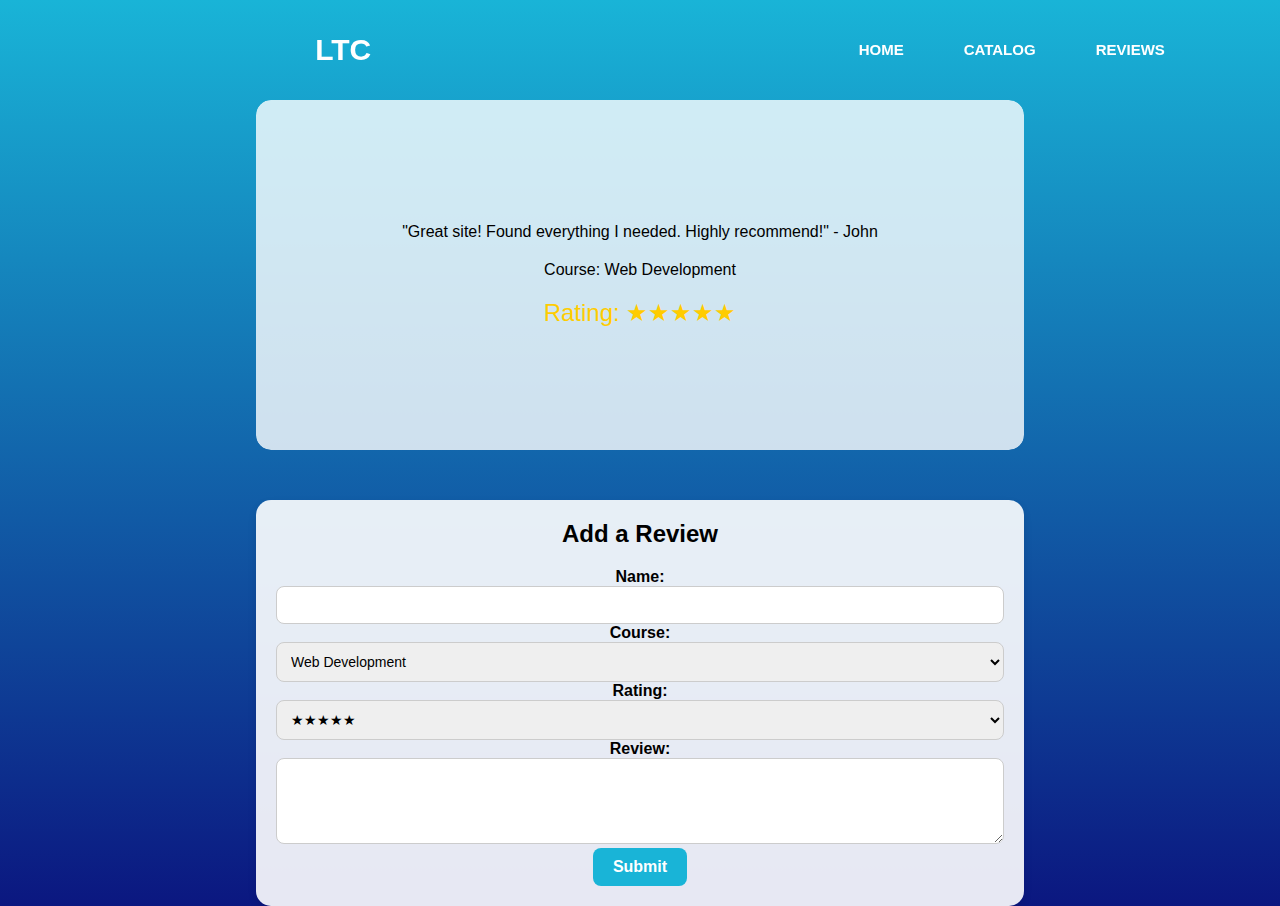
<file: index1.html>
<!DOCTYPE html>
<html lang="en">

<head>
  <meta charset="UTF-8">
  <meta name="viewport" content="width=device-width, initial-scale=1.0">
  <title>Reviews</title>
  <link rel="stylesheet" href="style2.css">
</head>

<body>
  <header>
    <a href="./index.html" class="logo">LTC</a>
    <ul class="navbar">
      <li><a href="./index.html">HOME</a></li>
      <li><a href="./index2.html">CATALOG</a></li>
      <li><a href="./index1.html">REVIEWS</a></li>
    </ul>
  </header>
  <section class="reviews">
    <div class="slider">
      <div class="slide" id="slide1">
        <p>"Great site! Found everything I needed. Highly recommend!" - John</p>
        <p>Course: Web Development</p>
        <p>Rating: ★★★★★</p>
      </div>
      <div class="slide" id="slide2">
        <p>"The information is nicely presented, but it all depends on your practice!." - Mary</p>
        <p>Course: Interface Design</p>
        <p>Rating: ★★★★☆</p>
      </div>
      <div class="slide" id="slide3">
        <p>"I completed the course and got hired! Cool teachers and atmosphere." - Alex</p>
        <p>Course: Marketing</p>
        <p>Rating: ★★★★★</p>
      </div>
      <div class="slide" id="slide4">
        <p>"Prices are lower than competitors, and the quality is top-notch." - Olivia</p>
        <p>Course: Data Analysis</p>
        <p>Rating: ★★★★☆</p>
      </div>
    </div>
    <form class="review-form" id="reviewForm">
      <h2>Add a Review</h2>
      <label for="name">Name:</label>
      <input type="text" id="name" name="name" required>

      <label for="course">Course:</label>
      <select id="course" name="course" required>
        <option value="Web Development">Web Development</option>
        <option value="Interface Design">Interface Design</option>
        <option value="Marketing">Marketing</option>
        <option value="Data Analysis">Data Analysis</option>
        <option value="C-Programmer">C-Programmer</option>
      </select>

      <label for="rating">Rating:</label>
      <select id="rating" name="rating" required>
        <option value="5">★★★★★</option>
        <option value="4">★★★★☆</option>
        <option value="3">★★★☆☆</option>
        <option value="2">★★☆☆☆</option>
        <option value="1">★☆☆☆☆</option>
      </select>

      <label for="review">Review:</label>
      <textarea id="review" name="review" rows="4" required></textarea>

      <button type="submit">Submit</button>
    </form>
  </section>
  <script src="script3.js"></script>
</body>

</html>
</file>
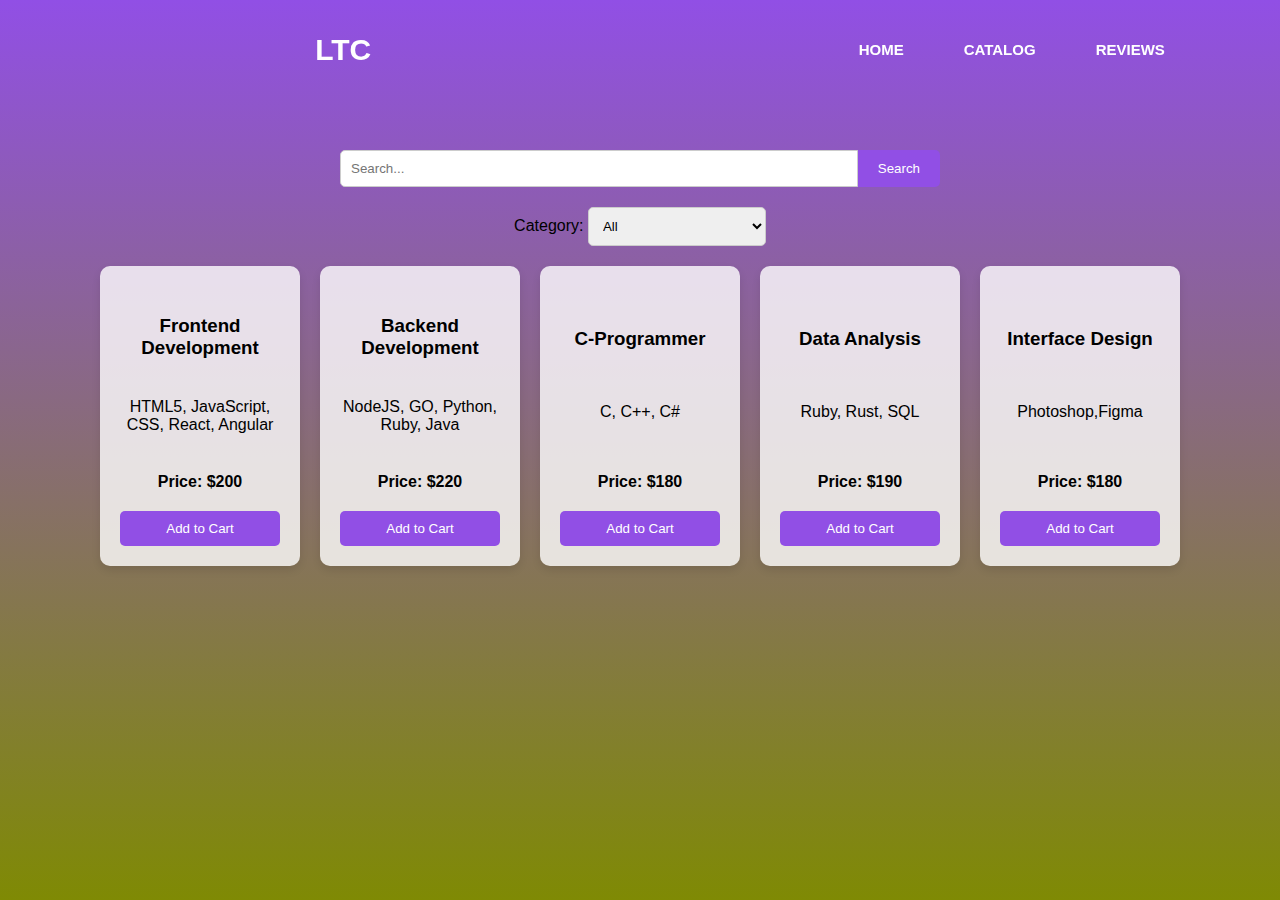
<file: index2.html>
<!DOCTYPE html>
<html lang="en">

<head>
  <meta charset="UTF-8">
  <meta name="viewport" content="width=device-width, initial-scale=1.0">
  <title>Catalog</title>
  <link rel="stylesheet" href="style1.css">
</head>

<body>
<header>
  <a href="./index.html" class="logo">LTC</a>
  <ul class="navbar">
    <li><a href="./index.html">HOME</a></li>
    <li><a href="./index2.html">CATALOG</a></li>
    <li><a href="./index1.html">REVIEWS</a></li>
  </ul>
</header>
  <section class="catalog">
    <div class="search-bar">
      <input type="text" id="searchInput" placeholder="Search...">
      <button onclick="searchCatalog()">Search</button>
    </div>
    <div class="filter">
      <label for="category">Category:</label>
      <select id="category" onchange="filterCatalog()">
        <option value="all">All</option>
        <option value="front">Frontend Development</option>
        <option value="back">Backend Development</option>
        <option value="design">Design</option>
        <option value="programmer">C-Programmer</option>
        <option value="data">Data Analysis</option>
      </select>
    </div>
    <div class="catalog-items">
      <div class="item-card">
        <h3>Frontend Development</h3>
        <p>HTML5, JavaScript, CSS, React, Angular</p>
        <p class="price">Price: $200</p>
        <button>Add to Cart</button>
      </div>
      <div class="item-card">
        <h3>Backend Development</h3>
        <p>NodeJS, GO, Python, Ruby, Java</p>
        <p class="price">Price: $220</p>
        <button>Add to Cart</button>
      </div>
      <div class="item-card">
        <h3>C-Programmer</h3>
        <p>C, C++, C#</p>
        <p class="price">Price: $180</p>
        <button>Add to Cart</button>
      </div>
      <div class="item-card">
        <h3>Data Analysis</h3>
        <p>Ruby, Rust, SQL</p>
        <p class="price">Price: $190</p>
        <button>Add to Cart</button>
      </div>
      <div class="item-card">
        <h3>Interface Design</h3>
        <p>Photoshop,Figma</p>
        <p class="price">Price: $180</p>
        <button>Add to Cart</button>
      </div>
      
    </div>
  </section>
  <script src="script1.js"></script>
</body>

</html>
</file>
<file: style2.css>
* {
  padding: 0;
  margin: 0;
  box-sizing: border-box;
  font-family: 'Segoe UI', Tahoma, Geneva, Verdana, sans-serif;
  list-style: none;
  text-decoration: none;
}

header {
  position: fixed;
  right: 0;
  top: 0;
  z-index: 1000;
  width: 100%;
  display: flex;
  align-items: center;
  justify-content: space-between;
  padding: 33px 9%;
  background: transparent;
}

.logo {
  font-size: 30px;
  font-weight: 700;
  color: white;
  margin-left: 200px;
}

.navbar {
  display: flex;
}

.navbar a {
  color: white;
  margin-left: 60px;
  font-size: 15px;
  font-weight: 600;
  border-bottom: 2px solid transparent;
  transition: all .55s ease;
}

.navbar a:hover {
  border-bottom: 2px solid white;
}

.reviews {
  height: 100%;
  width: 100%;
  min-height: 100vh;
  background: linear-gradient(#19B4D7, #0B1780);
  display: flex;
  justify-content: center;
  align-items: center;
  flex-direction: column;
  padding-top: 100px;
}

.slider {
  width: 60%;
  height: 350px;
  overflow: hidden;
  position: relative;
  border-radius: 15px;
  margin-bottom: 50px;
}

.slide {
  width: 100%;
  height: 100%;
  position: absolute;
  top: 100%;
  left: 0;
  display: flex;
  flex-direction: column;
  justify-content: center;
  align-items: center;
  background: rgba(255, 255, 255, 0.8);
  border-radius: 15px;
  transition: top 0.5s ease-in-out, transform 0.3s ease;
  text-align: center;
  padding: 20px;
}

.slide.active {
  top: 0;
}

.slide.inactive {
  top: -100%;
}

.slide p {
  margin: 10px 0;
}

.slide p:last-child {
  font-size: 24px;
  color: #ffcc00;
}

.review-form {
  width: 60%;
  background: rgba(255, 255, 255, 0.9);
  padding: 20px;
  border-radius: 15px;
  box-shadow: 0 4px 8px rgba(0, 0, 0, 0.1);
  text-align: center;
}

.review-form h2 {
  margin-bottom: 20px;
}

.review-form form {
  display: flex;
  flex-direction: column;
  gap: 15px;
}

.review-form label {
  font-size: 16px;
  font-weight: 600;
}

.review-form input,
.review-form select,
.review-form textarea {
  padding: 10px;
  font-size: 14px;
  border: 1px solid #ccc;
  border-radius: 8px;
  width: 100%;
}

.review-form button {
  padding: 10px 20px;
  font-size: 16px;
  font-weight: 600;
  color: white;
  background: #19B4D7;
  border: none;
  border-radius: 8px;
  cursor: pointer;
  transition: background 0.3s ease;
}

.review-form button:hover {
  background: #0B1780;
}

/* Animation for hover effect */
.slide.hover {
  transform: scale(1.05);
}
</file>
<file: style1.css>
* {
  padding: 0;
  margin: 0;
  box-sizing: border-box;
  font-family: 'Segoe UI', Tahoma, Geneva, Verdana, sans-serif;
  list-style: none;
  text-decoration: none;
}

header {
  position: fixed;
  right: 0;
  top: 0;
  z-index: 1000;
  width: 100%;
  display: flex;
  align-items: center;
  justify-content: space-between;
  padding: 33px 9%;
  background: transparent;
}

.logo {
  font-size: 30px;
  font-weight: 700;
  color: white;
  margin-left: 200px;
}

.navbar {
  display: flex;
}

.navbar a {
  color: white;
  margin-left: 60px;
  font-size: 15px;
  font-weight: 600;
  border-bottom: 2px solid transparent;
  transition: all .55s ease;
}

.navbar a:hover {
  border-bottom: 2px solid white;
}

.catalog {
  height: 100%;
  width: 100%;
  min-height: 100vh;
  background: linear-gradient(#914FE5, #7F8A04);
  display: flex;
  flex-direction: column;
  align-items: center;
  padding-top: 150px;
  padding-bottom: 50px;
}

.search-bar {
  display: flex;
  margin-bottom: 20px;
  width: 100%;
  max-width: 600px;
}

.search-bar input {
  flex-grow: 1;
  padding: 10px;
  border-radius: 5px 0 0 5px;
  border: 1px solid #ccc;
}

.search-bar button {
  padding: 10px 20px;
  background-color: #914FE5;
  color: white;
  border: none;
  border-radius: 0 5px 5px 0;
  cursor: pointer;
}

.search-bar button:hover {
  background-color: #7F8A04;
}

.filter {
  margin-bottom: 20px;
}

.filter select {
  padding: 10px;
  border-radius: 5px;
  border: 1px solid #ccc;
}

.catalog-items {
  display: flex;
  flex-wrap: wrap;
  justify-content: center;
  gap: 20px;
}

.item-card {
  background: rgba(255, 255, 255, 0.8);
  border-radius: 10px;
  box-shadow: 0 4px 8px rgba(0, 0, 0, 0.1);
  padding: 20px;
  width: 200px;
  text-align: center;
  display: flex;
  flex-direction: column;
  justify-content: flex-start;
  min-height: 300px;
}

.item-card h3 {
  margin: 10px 0;
  margin-top: auto;
}

.item-card p {
  margin: 10px 0;
  margin-top: auto;
}

.item-card .price {
  margin-top: auto;
  font-weight: bold;
}

.item-card button {
  margin-top: 10px;
  padding: 10px 20px;
  background-color: #914FE5;
  color: white;
  border: none;
  border-radius: 5px;
  cursor: pointer;
}

.item-card button:hover {
  background-color: #7F8A04;
}
.item-card.hover {
  transform: scale(1.05);
  transition: transform 0.3s ease;
}

.item-card {
  transition: transform 0.3s ease;
}
</file>
